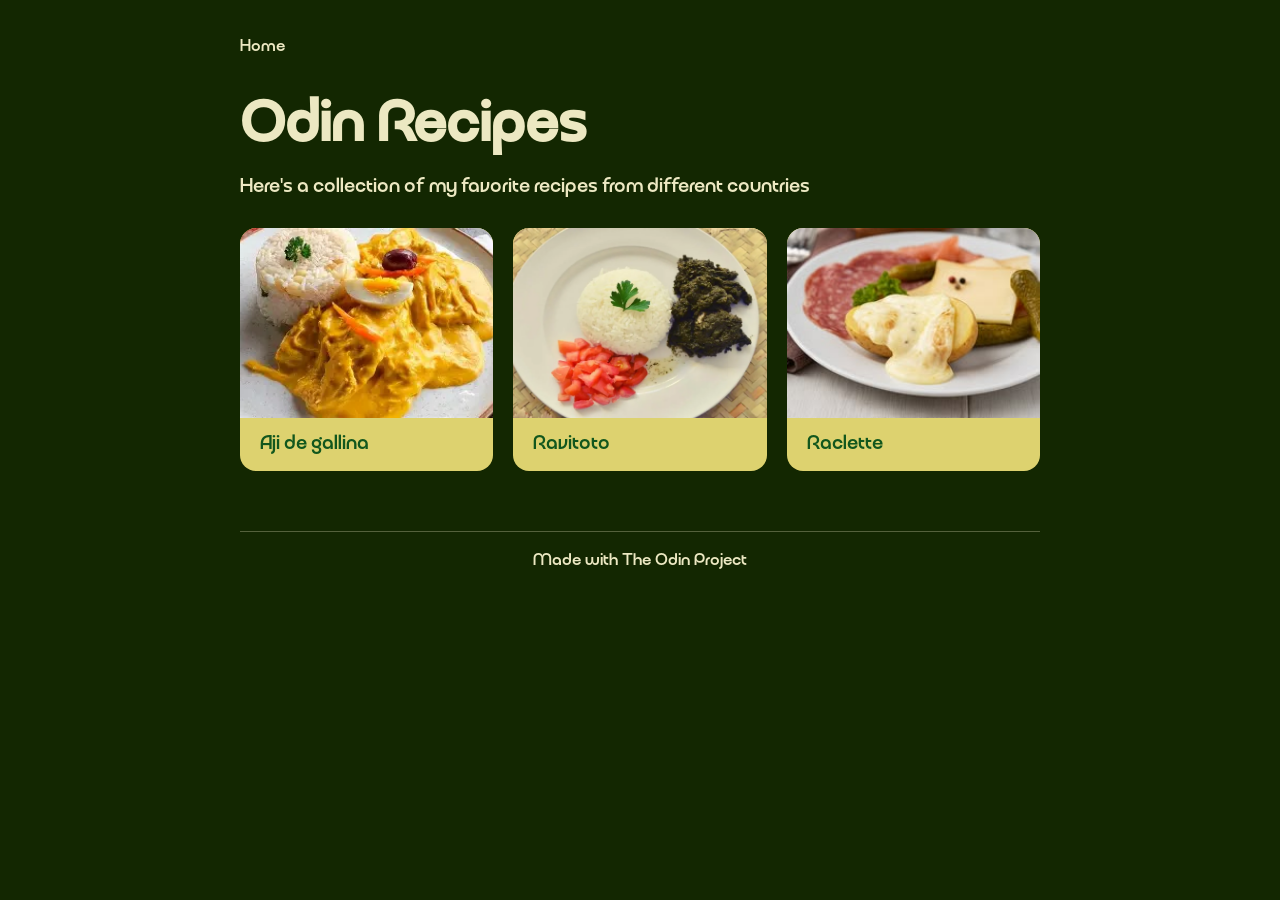
<file: index.html>
<!DOCTYPE html>
<html lang="en">
<head>
  <meta charset="UTF-8">
  <meta name="viewport" content="width=device-width, initial-scale=1.0">
  <title>Odin Recipes</title>
  <link rel="stylesheet" href="style.css">
</head>
<body>
  <div class="recipeslist">
    <header class="topbar">
      <nav class="home"><a class="homelink" href="index.html">Home</a></nav>
    </header>

    <h1>Odin Recipes</h1>
    <p class="homedescription">Here's a collection of my favorite recipes from different countries</p>

    <ul class="recipes">
      <li><a href="recipes/aji.html"><img src="images/Aji.jpg" alt="Plate of aji de gallina" class="imagecss"><span>Aji de gallina</span></a></li>
      <li><a href="recipes/ravitoto.html"><img src="images/ravitoto.jpg" alt="Plate of ravitoto" class="imagecss"><span>Ravitoto</span></a></li>
      <li><a href="recipes/raclette.html"><img src="images/raclette.jpg" alt="Plate of raclette" class="imagecss"><span>Raclette</span></a></li>
    </ul>

    <footer>Made with The Odin Project</footer>
  </div>
</body>
</html>
</file>
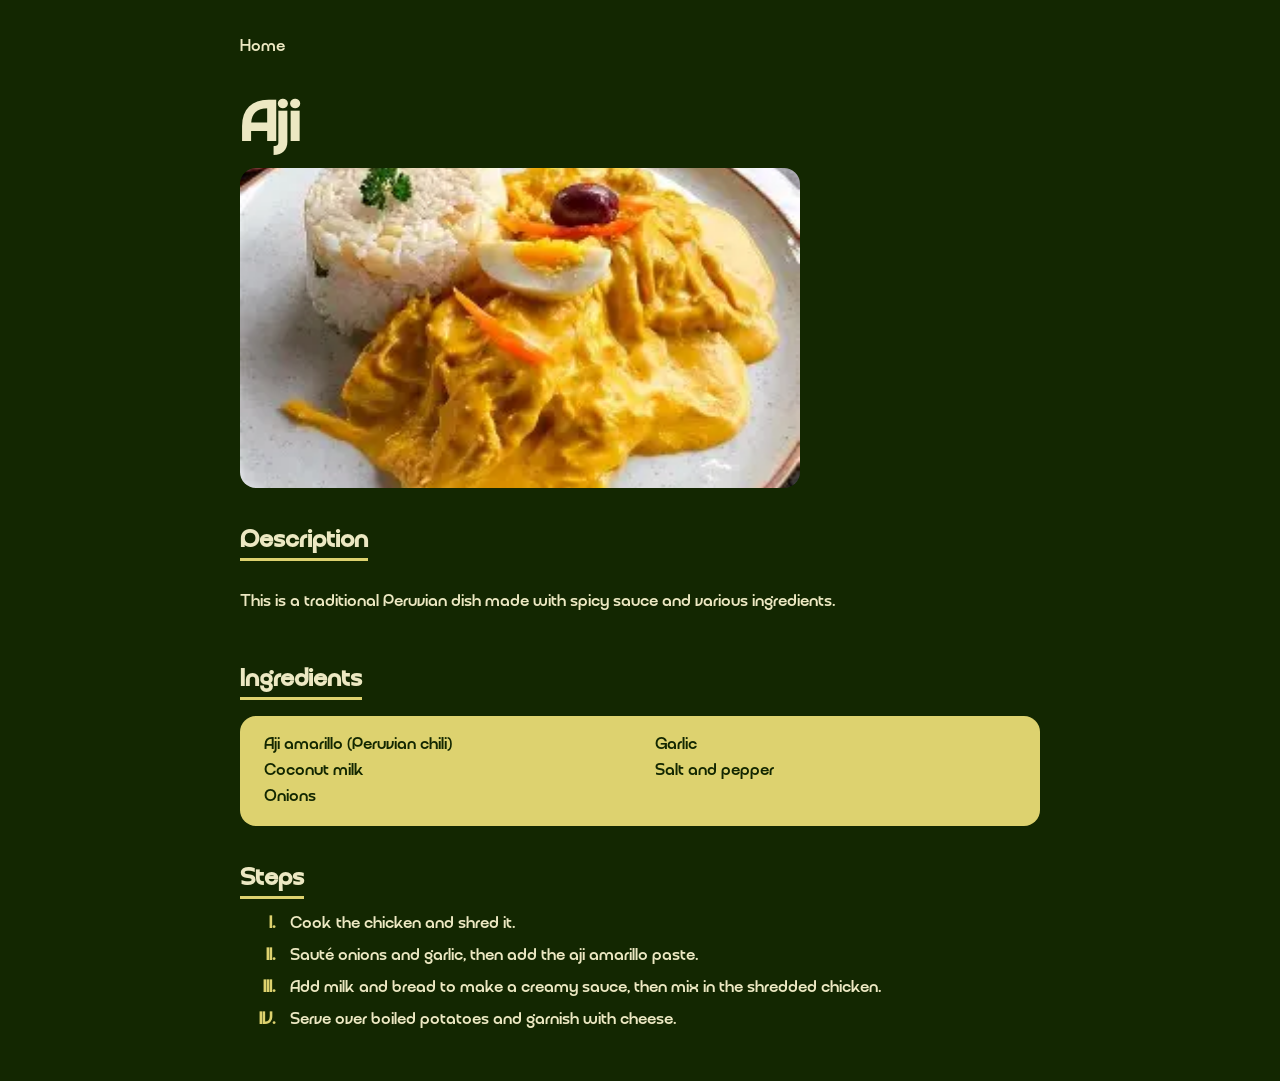
<file: recipes/aji.html>
<!DOCTYPE html>
<html lang="en">
<head>
  <meta charset="UTF-8">
  <meta name="viewport" content="width=device-width, initial-scale=1.0">
  <title>Raclette</title>
  <link rel="stylesheet" href="../style.css">
</head>
<body>
  <div class="recipeslist">
    <header class="topbar">
      <nav class="home"><a class="homelink" href="../index.html">Home</a></nav>
    </header>
    <h1>Aji</h1>
    <img src="../images/Aji.jpg" alt="Plate of aji" class="recipeimage">

    <h2>Description</h2>
    <p>This is a traditional Peruvian dish made with spicy sauce and various ingredients.</p>

    <h2>Ingredients</h2>
    <ul class="ingredients">
      <li>Aji amarillo (Peruvian chili)</li>
      <li>Coconut milk</li>
      <li>Onions</li>
      <li>Garlic</li>
      <li>Salt and pepper</li>
    </ul>

    <h2>Steps</h2>
    <ol class="steps">
     <li>Cook the chicken and shred it.</li>
     <li>Sauté onions and garlic, then add the aji amarillo paste.</li>
     <li>Add milk and bread to make a creamy sauce, then mix in the shredded chicken.</li>
     <li>Serve over boiled potatoes and garnish with cheese.</li>
    </ol>

  </div>
</body>
</html>
</file>
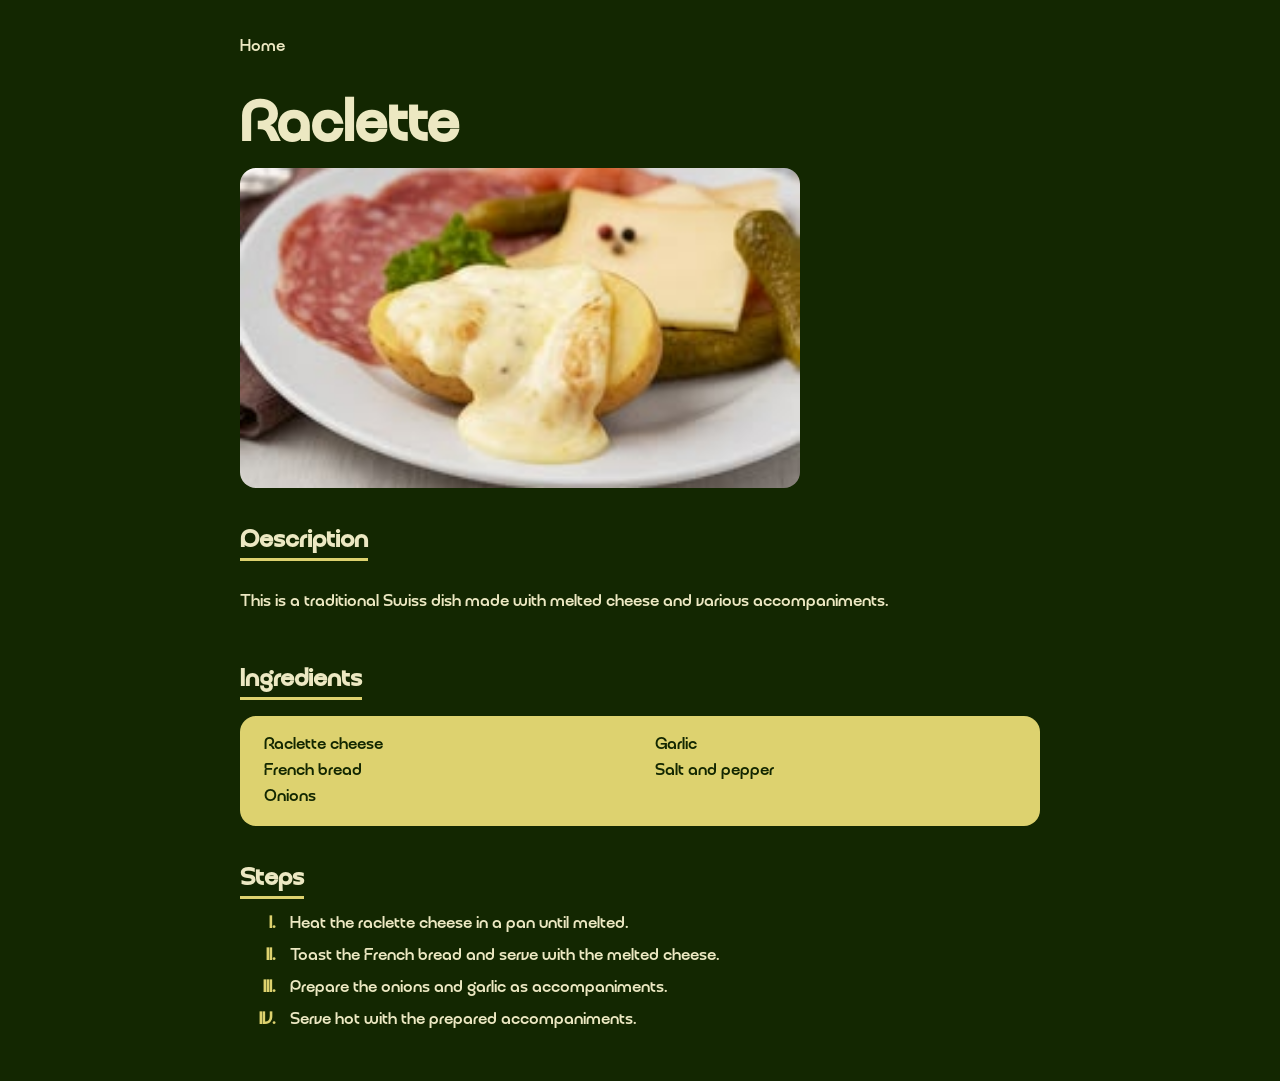
<file: recipes/raclette.html>
<!DOCTYPE html>
<html lang="en">
<head>
  <meta charset="UTF-8">
  <meta name="viewport" content="width=device-width, initial-scale=1.0">
  <title>Raclette</title>
  <link rel="stylesheet" href="../style.css">
</head>
<body>
  <div class="recipeslist">
    <header class="topbar">
      <nav class="home"><a class="homelink" href="../index.html">Home</a></nav>
    </header>
    <h1>Raclette</h1>
    <img src="../images/raclette.jpg" alt="Plate of raclette" class="recipeimage">

    <h2>Description</h2>
    <p>This is a traditional Swiss dish made with melted cheese and various accompaniments.</p>

    <h2>Ingredients</h2>
    <ul class="ingredients">
      <li>Raclette cheese</li>
      <li>French bread</li>
      <li>Onions</li>
      <li>Garlic</li>
      <li>Salt and pepper</li>
    </ul>

    <h2>Steps</h2>
    <ol class="steps">
      <li>Heat the raclette cheese in a pan until melted.</li>
      <li>Toast the French bread and serve with the melted cheese.</li>
      <li>Prepare the onions and garlic as accompaniments.</li>
      <li>Serve hot with the prepared accompaniments.</li>
    </ol>

  </div>
</body>
</html>
</file>
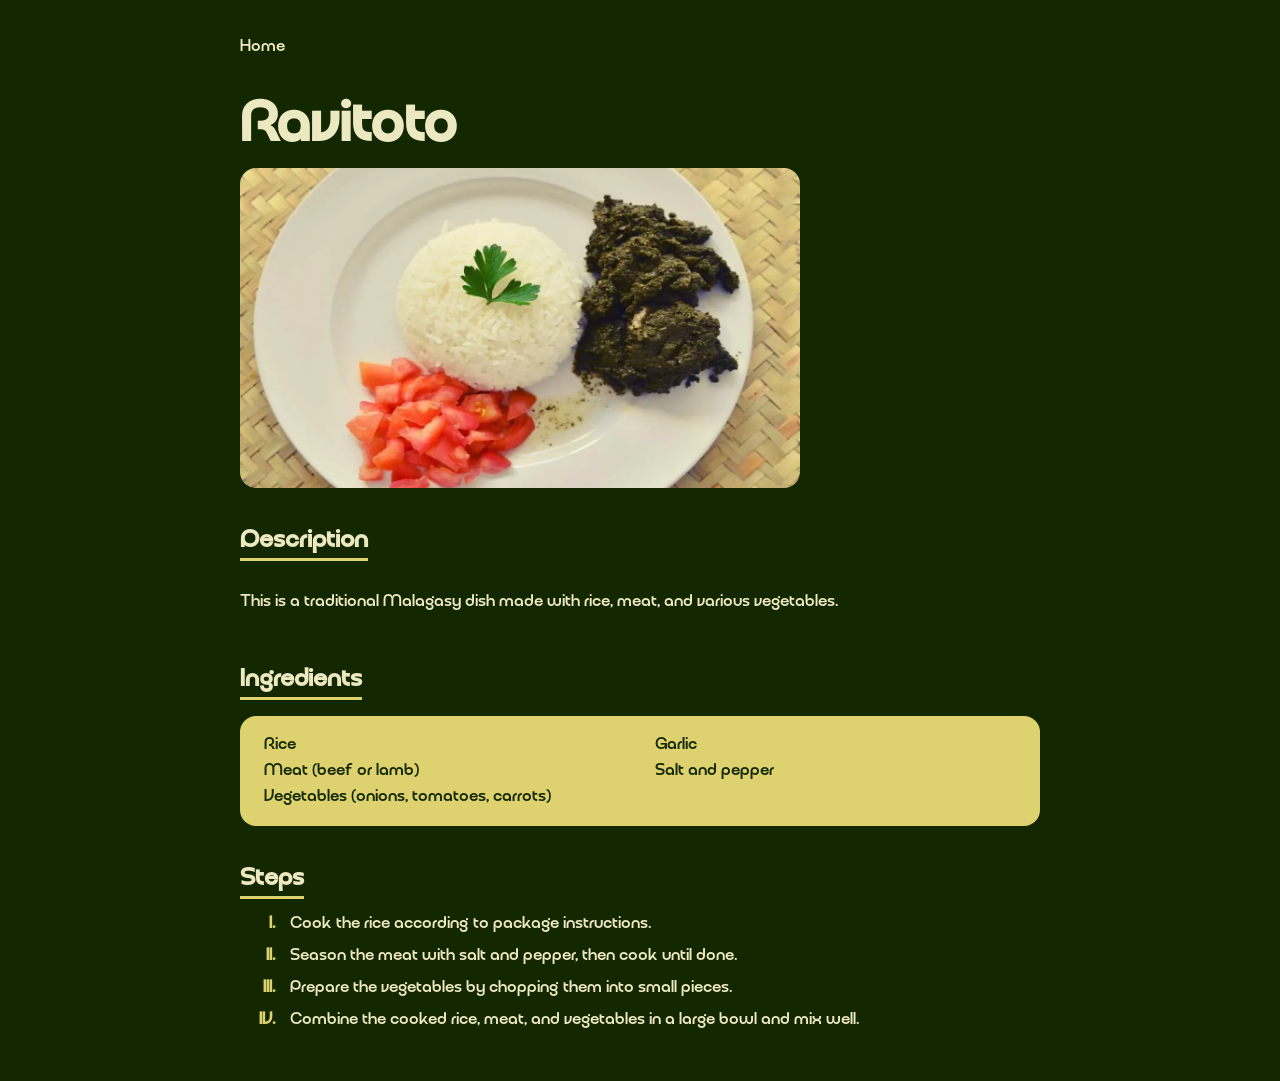
<file: recipes/ravitoto.html>
<!DOCTYPE html>
<html lang="en">
<head>
  <meta charset="UTF-8">
  <meta name="viewport" content="width=device-width, initial-scale=1.0">
  <title>Ravitoto</title>
  <link rel="stylesheet" href="../style.css">
</head>
<body>
  <div class="recipeslist">
    <header class="topbar">
      <nav class="home"><a class="homelink" href="../index.html">Home</a></nav>
    </header>
    <h1>Ravitoto</h1>
    <img src="../images/ravitoto.jpg" alt="Plate of ravitoto" class="recipeimage">

    <h2>Description</h2>
    <p>This is a traditional Malagasy dish made with rice, meat, and various vegetables.</p>

    <h2>Ingredients</h2>
    <ul class="ingredients">
      <li>Rice</li>
      <li>Meat (beef or lamb)</li>
      <li>Vegetables (onions, tomatoes, carrots)</li>
      <li>Garlic</li>
      <li>Salt and pepper</li>
    </ul>

    <h2>Steps</h2>
    <ol class="steps">
      <li>Cook the rice according to package instructions.</li>
      <li>Season the meat with salt and pepper, then cook until done.</li>
      <li>Prepare the vegetables by chopping them into small pieces.</li>
      <li>Combine the cooked rice, meat, and vegetables in a large bowl and mix well.</li>
    </ol>

  </div>
</body>
</html>
</file>
<file: style.css>
@font-face {
  font-family: "Qurova";
  src: url("QurovaDEMO-Medium.otf") format("opentype");
  font-display: swap;
}

body {
  background-color: #132701;
  font-family: "Qurova", sans-serif;
  color: #ece8c2;
  padding: 30px;
}

div.recipeslist {
  max-width: 800px;
  margin: 0 auto;
  text-align: left;
}

a {
  color: #12571d;
  text-decoration: none;
}

a.homelink {
  color: #ece8c2;
}

a.homelink:hover {
  text-decoration: underline;
}

h1 {
  font-size: 3.5em;
  margin: 40px 0 10px;
}

h2 {
  display: inline-block;
  margin: 40px 0 16px;
  padding-bottom: 4px;
  border-bottom: 3px solid #ddd26f;
}

p.homedescription {
  font-size: 1.2em;
  margin-bottom: 30px;
}

.recipes {
  display: grid;
  grid-template-columns: repeat(auto-fit, minmax(200px, 1fr));
  gap: 20px;
  list-style: none;
  padding: 0;
}

.recipes li {
  background-color: #ddd26f;
  border-radius: 16px;
  overflow: hidden;
}

.recipes a {
  display: block;
}

.imagecss {
  display: block;
  width: 100%;
  height: 190px;
  object-fit: cover;
}

.recipes span {
  display: block;
  padding: 16px 20px;
  font-size: 1.2em;
}

.recipeimage {
  display: block;
  width: 70%;
  height: 320px;
  object-fit: cover;
  border-radius: 16px;
}

.ingredients {
  list-style: none;
  margin: 0;
  padding: 20px 24px;
  background-color: #ddd26f;
  color: #132701;
  border-radius: 16px;
  columns: 2;
  column-gap: 30px;
}

.ingredients li {
  margin-bottom: 8px;
}


.steps {
  list-style-type: upper-roman;
  padding-left: 40px;
  margin: 0;
}

.steps li {
  padding-left: 10px;
  margin-bottom: 14px;
}

.steps li::marker {
  color: #ddd26f;
  font-weight: bold;
}

footer {
  margin-top: 60px;
  padding-top: 20px;
  border-top: 1px solid rgba(236, 232, 194, 0.3);
  text-align: center;
  color: #ece8c2;
}
</file>
